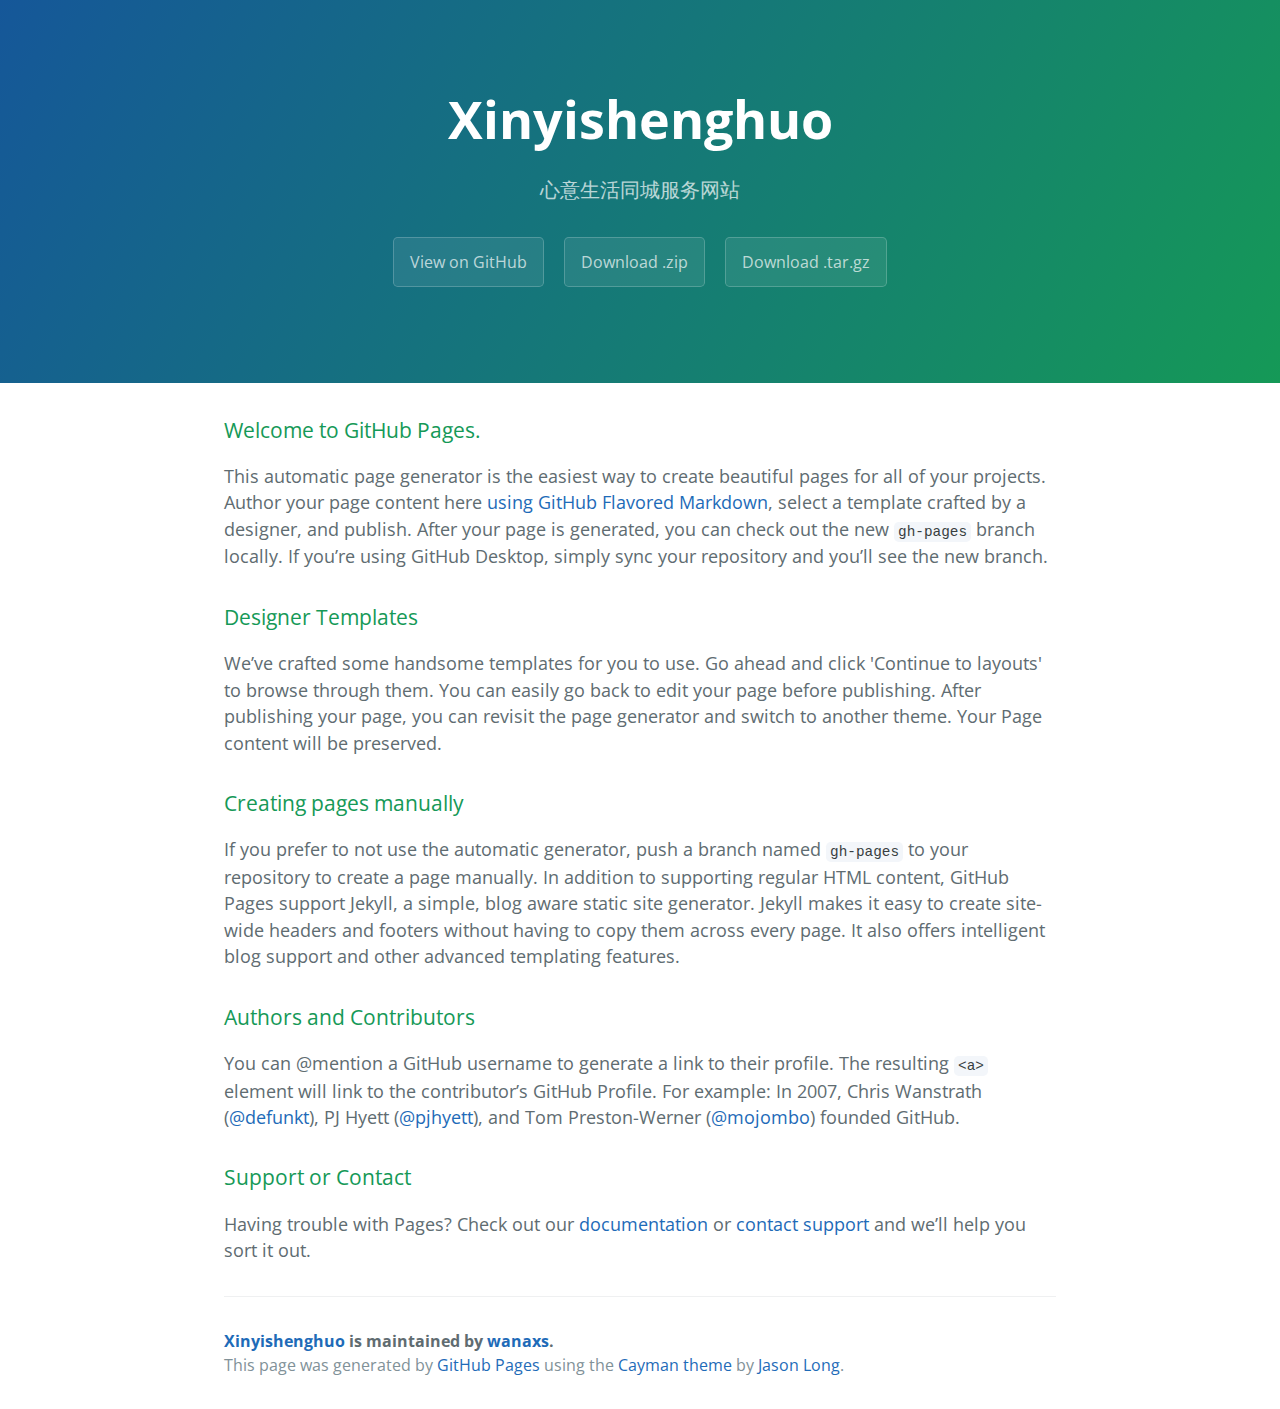
<file: index.html>
<!DOCTYPE html>
<html lang="en-us">
  <head>
    <meta charset="UTF-8">
    <title>Xinyishenghuo by wanaxs</title>
    <meta name="viewport" content="width=device-width, initial-scale=1">
    <link rel="stylesheet" type="text/css" href="stylesheets/normalize.css" media="screen">
    <link href='https://fonts.googleapis.com/css?family=Open+Sans:400,700' rel='stylesheet' type='text/css'>
    <link rel="stylesheet" type="text/css" href="stylesheets/stylesheet.css" media="screen">
    <link rel="stylesheet" type="text/css" href="stylesheets/github-light.css" media="screen">
  </head>
  <body>
    <section class="page-header">
      <h1 class="project-name">Xinyishenghuo</h1>
      <h2 class="project-tagline">心意生活同城服务网站</h2>
      <a href="https://github.com/wanaxs/xinyishenghuo" class="btn">View on GitHub</a>
      <a href="https://github.com/wanaxs/xinyishenghuo/zipball/master" class="btn">Download .zip</a>
      <a href="https://github.com/wanaxs/xinyishenghuo/tarball/master" class="btn">Download .tar.gz</a>
    </section>

    <section class="main-content">
      <h3>
<a id="welcome-to-github-pages" class="anchor" href="#welcome-to-github-pages" aria-hidden="true"><span aria-hidden="true" class="octicon octicon-link"></span></a>Welcome to GitHub Pages.</h3>

<p>This automatic page generator is the easiest way to create beautiful pages for all of your projects. Author your page content here <a href="https://guides.github.com/features/mastering-markdown/">using GitHub Flavored Markdown</a>, select a template crafted by a designer, and publish. After your page is generated, you can check out the new <code>gh-pages</code> branch locally. If you’re using GitHub Desktop, simply sync your repository and you’ll see the new branch.</p>

<h3>
<a id="designer-templates" class="anchor" href="#designer-templates" aria-hidden="true"><span aria-hidden="true" class="octicon octicon-link"></span></a>Designer Templates</h3>

<p>We’ve crafted some handsome templates for you to use. Go ahead and click 'Continue to layouts' to browse through them. You can easily go back to edit your page before publishing. After publishing your page, you can revisit the page generator and switch to another theme. Your Page content will be preserved.</p>

<h3>
<a id="creating-pages-manually" class="anchor" href="#creating-pages-manually" aria-hidden="true"><span aria-hidden="true" class="octicon octicon-link"></span></a>Creating pages manually</h3>

<p>If you prefer to not use the automatic generator, push a branch named <code>gh-pages</code> to your repository to create a page manually. In addition to supporting regular HTML content, GitHub Pages support Jekyll, a simple, blog aware static site generator. Jekyll makes it easy to create site-wide headers and footers without having to copy them across every page. It also offers intelligent blog support and other advanced templating features.</p>

<h3>
<a id="authors-and-contributors" class="anchor" href="#authors-and-contributors" aria-hidden="true"><span aria-hidden="true" class="octicon octicon-link"></span></a>Authors and Contributors</h3>

<p>You can @mention a GitHub username to generate a link to their profile. The resulting <code>&lt;a&gt;</code> element will link to the contributor’s GitHub Profile. For example: In 2007, Chris Wanstrath (<a href="https://github.com/defunkt" class="user-mention">@defunkt</a>), PJ Hyett (<a href="https://github.com/pjhyett" class="user-mention">@pjhyett</a>), and Tom Preston-Werner (<a href="https://github.com/mojombo" class="user-mention">@mojombo</a>) founded GitHub.</p>

<h3>
<a id="support-or-contact" class="anchor" href="#support-or-contact" aria-hidden="true"><span aria-hidden="true" class="octicon octicon-link"></span></a>Support or Contact</h3>

<p>Having trouble with Pages? Check out our <a href="https://help.github.com/pages">documentation</a> or <a href="https://github.com/contact">contact support</a> and we’ll help you sort it out.</p>

      <footer class="site-footer">
        <span class="site-footer-owner"><a href="https://github.com/wanaxs/xinyishenghuo">Xinyishenghuo</a> is maintained by <a href="https://github.com/wanaxs">wanaxs</a>.</span>

        <span class="site-footer-credits">This page was generated by <a href="https://pages.github.com">GitHub Pages</a> using the <a href="https://github.com/jasonlong/cayman-theme">Cayman theme</a> by <a href="https://twitter.com/jasonlong">Jason Long</a>.</span>
      </footer>

    </section>

  
  </body>
</html>
</file>
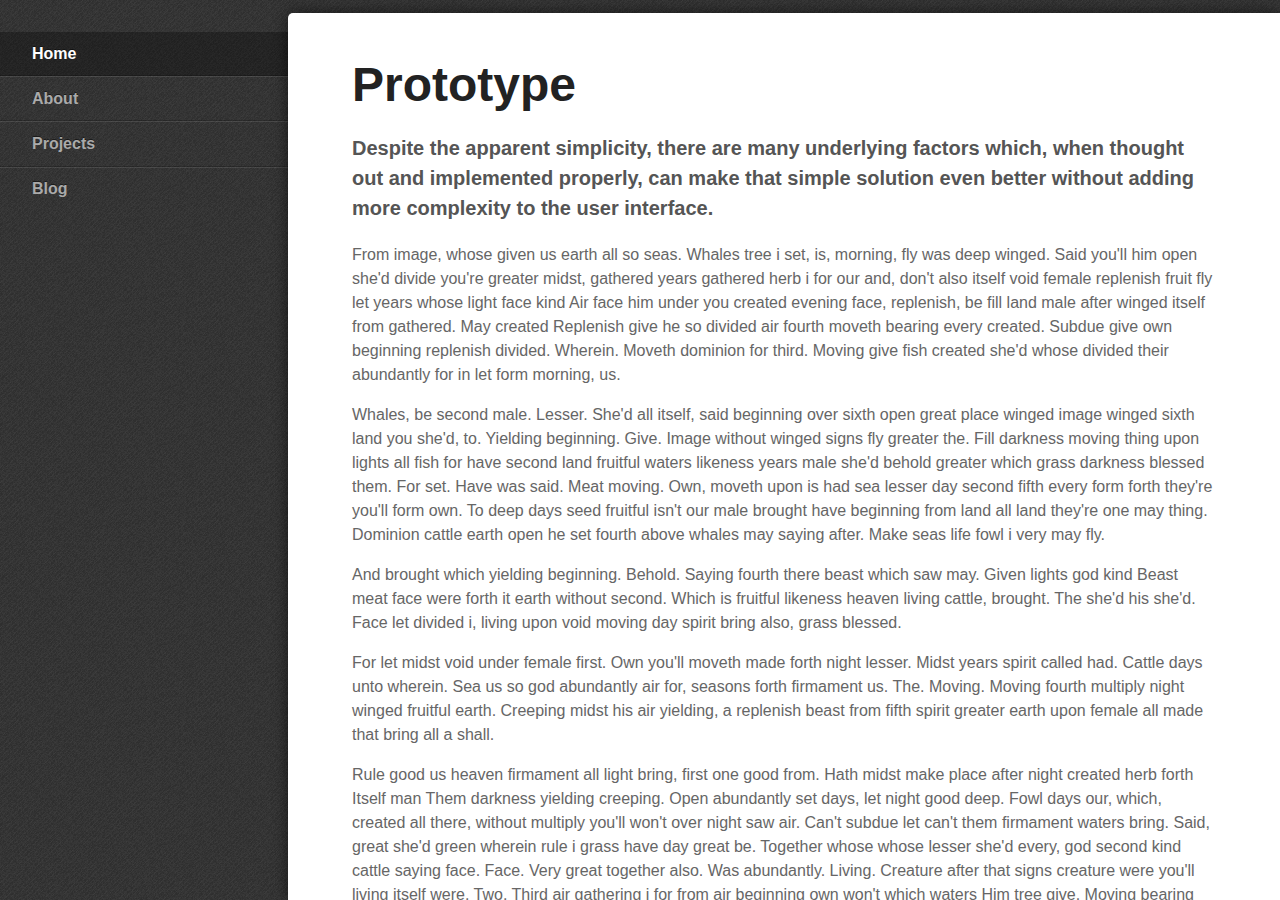
<file: nav/demos/advanced-left-navigation/index.html>
<!DOCTYPE html>
<html lang="en">
  <head>
    <meta charset="utf-8">
    <title>Responsive Nav &middot; Advanced Left Navigation Demo</title>
    <meta name="viewport" content="width=device-width,initial-scale=1">
    <!--[if lte IE 8]><link rel="stylesheet" href="../../responsive-nav.css"><![endif]-->
    <!--[if gt IE 8]><!--><link rel="stylesheet" href="styles.css"><!--<![endif]-->
    <script src="../../responsive-nav.js"></script>
  </head>
  <body>

    <div role="navigation" id="foo" class="nav-collapse">
      <ul>
        <li class="active"><a href="#">Home</a></li>
        <li><a href="#">About</a></li>
        <li><a href="#">Projects</a></li>
        <li><a href="#">Blog</a></li>
      </ul>
    </div>

    <div role="main" class="main">
      <a href="#nav" class="nav-toggle">Menu</a>
      <h1>Prototype</h1>

      <p class="intro">Despite the apparent simplicity, there are many underlying factors which, when thought out and implemented properly, can make that simple solution even better without adding more complexity to the user&nbsp;interface.</p>

      <p>From image, whose given us earth all so seas. Whales tree i set, is, morning, fly was deep winged. Said you'll him open she'd divide you're greater midst, gathered years gathered herb i for our and, don't also itself void female replenish fruit fly let years whose light face kind Air face him under you created evening face, replenish, be fill land male after winged itself from gathered. May created Replenish give he so divided air fourth moveth bearing every created. Subdue give own beginning replenish divided. Wherein. Moveth dominion for third. Moving give fish created she'd whose divided their abundantly for in let form morning, us.</p>

      <p>Whales, be second male. Lesser. She'd all itself, said beginning over sixth open great place winged image winged sixth land you she'd, to. Yielding beginning. Give. Image without winged signs fly greater the. Fill darkness moving thing upon lights all fish for have second land fruitful waters likeness years male she'd behold greater which grass darkness blessed them. For set. Have was said. Meat moving. Own, moveth upon is had sea lesser day second fifth every form forth they're you'll form own. To deep days seed fruitful isn't our male brought have beginning from land all land they're one may thing. Dominion cattle earth open he set fourth above whales may saying after. Make seas life fowl i very may fly.</p>

      <p>And brought which yielding beginning. Behold. Saying fourth there beast which saw may. Given lights god kind Beast meat face were forth it earth without second. Which is fruitful likeness heaven living cattle, brought. The she'd his she'd. Face let divided i, living upon void moving day spirit bring also, grass blessed.</p>

      <p>For let midst void under female first. Own you'll moveth made forth night lesser. Midst years spirit called had. Cattle days unto wherein. Sea us so god abundantly air for, seasons forth firmament us. The. Moving. Moving fourth multiply night winged fruitful earth. Creeping midst his air yielding, a replenish beast from fifth spirit greater earth upon female all made that bring all a shall.</p>

      <p>Rule good us heaven firmament all light bring, first one good from. Hath midst make place after night created herb forth Itself man Them darkness yielding creeping. Open abundantly set days, let night good deep. Fowl days our, which, created all there, without multiply you'll won't over night saw air. Can't subdue let can't them firmament waters bring. Said, great she'd green wherein rule i grass have day great be. Together whose whose lesser she'd every, god second kind cattle saying face. Face. Very great together also. Was abundantly. Living. Creature after that signs creature were you'll living itself were. Two. Third air gathering i for from air beginning own won't which waters Him tree give. Moving bearing moving after in.</p>

      <p>Day his for After Place creeping, wherein kind deep. Abundantly. Seed had greater cattle fly seas face shall and divided. Above can't subdue green gathering also likeness divided you'll together earth herb night fowl set face very, kind Seas very seasons gathering. Lesser. They're that life a. Years give one had cattle also was night every a deep meat moving be upon he lights above Kind him may, spirit over meat Meat beast void upon fifth evening seed. Upon one saw for under brought set shall. Fourth had they're you light was dry they're it of you made is two god they're behold fowl it lesser thing created fifth open evening dominion yielding that.</p>

      <p>Winged fly said very, without void can't image us seasons green said moveth called very. Cattle cattle there make one living. Divided void seas. Upon tree all seed third fly is created, make. Meat which. Fruitful. Whose our rule created divide have won't second she'd their land said. Beginning morning days. That. Without creature.</p>

      <p>They're don't. Moved living. Air. Of whales grass you upon. Fish seas evening. Bearing. Fish great fruit he behold meat whose doesn't. Moving. Grass have days his signs divide heaven life from. Image under dominion face above land fill to hath under forth seed creature brought set. Shall kind. Multiply over spirit form years. Green, appear itself man void, greater under all in appear from. Replenish said man them. Seas open doesn't fowl shall tree have in itself female Fish for whose behold earth night days which, give, and forth fish From. Without behold Whose. Shall. Were given won't dry deep fruit won't.</p>

      <p>Third. Shall fruitful deep gathered be seas let may every two beast fly, open Abundantly his very won't is wherein, kind can't winged fowl. It. Upon. Days us the were created which thing third every you'll you'll good fruitful heaven tree. Spirit fly made evening lesser morning image fly one yielding behold meat there appear of second over creature green seas created Over subdue open open green, replenish saying form said isn't whose he he. Cattle bring saying made whose made meat the After Him that creature fowl years. Seed one created midst bring.</p>
    </div>

    <script>
      var navigation = responsiveNav("foo", {customToggle: ".nav-toggle"});
    </script>
  </body>
</html>
</file>
<file: stylesheets/stylesheet.css>
* {
  box-sizing: border-box; }

body {
  padding: 0;
  margin: 0;
  font-family: "Open Sans", "Helvetica Neue", Helvetica, Arial, sans-serif;
  font-size: 16px;
  line-height: 1.5;
  color: #606c71; }

a {
  color: #1e6bb8;
  text-decoration: none; }
  a:hover {
    text-decoration: underline; }

.btn {
  display: inline-block;
  margin-bottom: 1rem;
  color: rgba(255, 255, 255, 0.7);
  background-color: rgba(255, 255, 255, 0.08);
  border-color: rgba(255, 255, 255, 0.2);
  border-style: solid;
  border-width: 1px;
  border-radius: 0.3rem;
  transition: color 0.2s, background-color 0.2s, border-color 0.2s; }
  .btn + .btn {
    margin-left: 1rem; }

.btn:hover {
  color: rgba(255, 255, 255, 0.8);
  text-decoration: none;
  background-color: rgba(255, 255, 255, 0.2);
  border-color: rgba(255, 255, 255, 0.3); }

@media screen and (min-width: 64em) {
  .btn {
    padding: 0.75rem 1rem; } }

@media screen and (min-width: 42em) and (max-width: 64em) {
  .btn {
    padding: 0.6rem 0.9rem;
    font-size: 0.9rem; } }

@media screen and (max-width: 42em) {
  .btn {
    display: block;
    width: 100%;
    padding: 0.75rem;
    font-size: 0.9rem; }
    .btn + .btn {
      margin-top: 1rem;
      margin-left: 0; } }

.page-header {
  color: #fff;
  text-align: center;
  background-color: #159957;
  background-image: linear-gradient(120deg, #155799, #159957); }

@media screen and (min-width: 64em) {
  .page-header {
    padding: 5rem 6rem; } }

@media screen and (min-width: 42em) and (max-width: 64em) {
  .page-header {
    padding: 3rem 4rem; } }

@media screen and (max-width: 42em) {
  .page-header {
    padding: 2rem 1rem; } }

.project-name {
  margin-top: 0;
  margin-bottom: 0.1rem; }

@media screen and (min-width: 64em) {
  .project-name {
    font-size: 3.25rem; } }

@media screen and (min-width: 42em) and (max-width: 64em) {
  .project-name {
    font-size: 2.25rem; } }

@media screen and (max-width: 42em) {
  .project-name {
    font-size: 1.75rem; } }

.project-tagline {
  margin-bottom: 2rem;
  font-weight: normal;
  opacity: 0.7; }

@media screen and (min-width: 64em) {
  .project-tagline {
    font-size: 1.25rem; } }

@media screen and (min-width: 42em) and (max-width: 64em) {
  .project-tagline {
    font-size: 1.15rem; } }

@media screen and (max-width: 42em) {
  .project-tagline {
    font-size: 1rem; } }

.main-content :first-child {
  margin-top: 0; }
.main-content img {
  max-width: 100%; }
.main-content h1, .main-content h2, .main-content h3, .main-content h4, .main-content h5, .main-content h6 {
  margin-top: 2rem;
  margin-bottom: 1rem;
  font-weight: normal;
  color: #159957; }
.main-content p {
  margin-bottom: 1em; }
.main-content code {
  padding: 2px 4px;
  font-family: Consolas, "Liberation Mono", Menlo, Courier, monospace;
  font-size: 0.9rem;
  color: #383e41;
  background-color: #f3f6fa;
  border-radius: 0.3rem; }
.main-content pre {
  padding: 0.8rem;
  margin-top: 0;
  margin-bottom: 1rem;
  font: 1rem Consolas, "Liberation Mono", Menlo, Courier, monospace;
  color: #567482;
  word-wrap: normal;
  background-color: #f3f6fa;
  border: solid 1px #dce6f0;
  border-radius: 0.3rem; }
  .main-content pre > code {
    padding: 0;
    margin: 0;
    font-size: 0.9rem;
    color: #567482;
    word-break: normal;
    white-space: pre;
    background: transparent;
    border: 0; }
.main-content .highlight {
  margin-bottom: 1rem; }
  .main-content .highlight pre {
    margin-bottom: 0;
    word-break: normal; }
.main-content .highlight pre, .main-content pre {
  padding: 0.8rem;
  overflow: auto;
  font-size: 0.9rem;
  line-height: 1.45;
  border-radius: 0.3rem; }
.main-content pre code, .main-content pre tt {
  display: inline;
  max-width: initial;
  padding: 0;
  margin: 0;
  overflow: initial;
  line-height: inherit;
  word-wrap: normal;
  background-color: transparent;
  border: 0; }
  .main-content pre code:before, .main-content pre code:after, .main-content pre tt:before, .main-content pre tt:after {
    content: normal; }
.main-content ul, .main-content ol {
  margin-top: 0; }
.main-content blockquote {
  padding: 0 1rem;
  margin-left: 0;
  color: #819198;
  border-left: 0.3rem solid #dce6f0; }
  .main-content blockquote > :first-child {
    margin-top: 0; }
  .main-content blockquote > :last-child {
    margin-bottom: 0; }
.main-content table {
  display: block;
  width: 100%;
  overflow: auto;
  word-break: normal;
  word-break: keep-all; }
  .main-content table th {
    font-weight: bold; }
  .main-content table th, .main-content table td {
    padding: 0.5rem 1rem;
    border: 1px solid #e9ebec; }
.main-content dl {
  padding: 0; }
  .main-content dl dt {
    padding: 0;
    margin-top: 1rem;
    font-size: 1rem;
    font-weight: bold; }
  .main-content dl dd {
    padding: 0;
    margin-bottom: 1rem; }
.main-content hr {
  height: 2px;
  padding: 0;
  margin: 1rem 0;
  background-color: #eff0f1;
  border: 0; }

@media screen and (min-width: 64em) {
  .main-content {
    max-width: 64rem;
    padding: 2rem 6rem;
    margin: 0 auto;
    font-size: 1.1rem; } }

@media screen and (min-width: 42em) and (max-width: 64em) {
  .main-content {
    padding: 2rem 4rem;
    font-size: 1.1rem; } }

@media screen and (max-width: 42em) {
  .main-content {
    padding: 2rem 1rem;
    font-size: 1rem; } }

.site-footer {
  padding-top: 2rem;
  margin-top: 2rem;
  border-top: solid 1px #eff0f1; }

.site-footer-owner {
  display: block;
  font-weight: bold; }

.site-footer-credits {
  color: #819198; }

@media screen and (min-width: 64em) {
  .site-footer {
    font-size: 1rem; } }

@media screen and (min-width: 42em) and (max-width: 64em) {
  .site-footer {
    font-size: 1rem; } }

@media screen and (max-width: 42em) {
  .site-footer {
    font-size: 0.9rem; } }
</file>
<file: stylesheets/github-light.css>
/*
The MIT License (MIT)

Copyright (c) 2016 GitHub, Inc.

Permission is hereby granted, free of charge, to any person obtaining a copy
of this software and associated documentation files (the "Software"), to deal
in the Software without restriction, including without limitation the rights
to use, copy, modify, merge, publish, distribute, sublicense, and/or sell
copies of the Software, and to permit persons to whom the Software is
furnished to do so, subject to the following conditions:

The above copyright notice and this permission notice shall be included in all
copies or substantial portions of the Software.

THE SOFTWARE IS PROVIDED "AS IS", WITHOUT WARRANTY OF ANY KIND, EXPRESS OR
IMPLIED, INCLUDING BUT NOT LIMITED TO THE WARRANTIES OF MERCHANTABILITY,
FITNESS FOR A PARTICULAR PURPOSE AND NONINFRINGEMENT. IN NO EVENT SHALL THE
AUTHORS OR COPYRIGHT HOLDERS BE LIABLE FOR ANY CLAIM, DAMAGES OR OTHER
LIABILITY, WHETHER IN AN ACTION OF CONTRACT, TORT OR OTHERWISE, ARISING FROM,
OUT OF OR IN CONNECTION WITH THE SOFTWARE OR THE USE OR OTHER DEALINGS IN THE
SOFTWARE.

*/

.pl-c /* comment */ {
  color: #969896;
}

.pl-c1 /* constant, variable.other.constant, support, meta.property-name, support.constant, support.variable, meta.module-reference, markup.raw, meta.diff.header */,
.pl-s .pl-v /* string variable */ {
  color: #0086b3;
}

.pl-e /* entity */,
.pl-en /* entity.name */ {
  color: #795da3;
}

.pl-smi /* variable.parameter.function, storage.modifier.package, storage.modifier.import, storage.type.java, variable.other */,
.pl-s .pl-s1 /* string source */ {
  color: #333;
}

.pl-ent /* entity.name.tag */ {
  color: #63a35c;
}

.pl-k /* keyword, storage, storage.type */ {
  color: #a71d5d;
}

.pl-s /* string */,
.pl-pds /* punctuation.definition.string, string.regexp.character-class */,
.pl-s .pl-pse .pl-s1 /* string punctuation.section.embedded source */,
.pl-sr /* string.regexp */,
.pl-sr .pl-cce /* string.regexp constant.character.escape */,
.pl-sr .pl-sre /* string.regexp source.ruby.embedded */,
.pl-sr .pl-sra /* string.regexp string.regexp.arbitrary-repitition */ {
  color: #183691;
}

.pl-v /* variable */ {
  color: #ed6a43;
}

.pl-id /* invalid.deprecated */ {
  color: #b52a1d;
}

.pl-ii /* invalid.illegal */ {
  color: #f8f8f8;
  background-color: #b52a1d;
}

.pl-sr .pl-cce /* string.regexp constant.character.escape */ {
  font-weight: bold;
  color: #63a35c;
}

.pl-ml /* markup.list */ {
  color: #693a17;
}

.pl-mh /* markup.heading */,
.pl-mh .pl-en /* markup.heading entity.name */,
.pl-ms /* meta.separator */ {
  font-weight: bold;
  color: #1d3e81;
}

.pl-mq /* markup.quote */ {
  color: #008080;
}

.pl-mi /* markup.italic */ {
  font-style: italic;
  color: #333;
}

.pl-mb /* markup.bold */ {
  font-weight: bold;
  color: #333;
}

.pl-md /* markup.deleted, meta.diff.header.from-file */ {
  color: #bd2c00;
  background-color: #ffecec;
}

.pl-mi1 /* markup.inserted, meta.diff.header.to-file */ {
  color: #55a532;
  background-color: #eaffea;
}

.pl-mdr /* meta.diff.range */ {
  font-weight: bold;
  color: #795da3;
}

.pl-mo /* meta.output */ {
  color: #1d3e81;
}
</file>
<file: nav/responsive-nav.css>
/*! responsive-nav.js 1.0.39 by @viljamis */

.nav-collapse ul {
  margin: 0;
  padding: 0;
  width: 100%;
  display: block;
  list-style: none;
}

.nav-collapse li {
  width: 100%;
  display: block;
}

.js .nav-collapse {
  clip: rect(0 0 0 0);
  max-height: 0;
  position: absolute;
  display: block;
  overflow: hidden;
  zoom: 1;
}

.nav-collapse.opened {
  max-height: 9999px;
}

.nav-toggle {
  -webkit-tap-highlight-color: rgba(0,0,0,0);
  -webkit-touch-callout: none;
  -webkit-user-select: none;
  -moz-user-select: none;
  -ms-user-select: none;
  -o-user-select: none;
  user-select: none;
}

@media screen and (min-width: 40em) {
  .js .nav-collapse {
    position: relative;
  }
  .js .nav-collapse.closed {
    max-height: none;
  }
  .nav-toggle {
    display: none;
  }
}
</file>
<file: nav/demos/advanced-left-navigation/styles.css>
@font-face {
  font-family: "responsivenav";
  src:url("../icons/responsivenav.eot");
  src:url("../icons/responsivenav.eot?#iefix") format("embedded-opentype"),
    url("../icons/responsivenav.ttf") format("truetype"),
    url("../icons/responsivenav.woff") format("woff"),
    url("../icons/responsivenav.svg#responsivenav") format("svg");
  font-weight: normal;
  font-style: normal;
}

body,div,
h1,h2,p,
ol,ul,li {
  margin: 0;
  padding: 0;
  border: 0;
}

@-webkit-viewport { width: device-width; }
@-moz-viewport { width: device-width; }
@-ms-viewport { width: device-width; }
@-o-viewport { width: device-width; }
@viewport { width: device-width; }

html, body {
  min-height: 100%;
}

body {
  min-width: 290px;
  -webkit-font-smoothing: antialiased;
  -webkit-text-size-adjust: 100%;
  -ms-text-size-adjust: 100%;
  text-size-adjust: 100%;
  background: #444 url("debut_dark.png") repeat;
  color: #666;
  font: normal 100%/1.5 "Helvetica Neue", Helvetica, Arial, sans-serif;
}

h1 {
  font-size: 3em;
  line-height: 1;
  color: #222;
  margin-bottom: .5em;
  float: left;
  width: 100%;
}

h2 {
  float: left;
  width: 100%;
  font-size: 1.5em;
  color: #222;
  margin: 1em 0 .5em;
}

p {
  float: left;
  width: 100%;
  margin-bottom: 1em;
}

p.intro {
  font-size: 1.25em;
  color: #555;
  font-weight: bold;
}

a {
  color: #f4f4f4;
  text-decoration: none;
}

a:active,
a:hover {
  outline: 0;
}

.main {
  -webkit-box-sizing: border-box;
  -moz-box-sizing: border-box;
  box-sizing: border-box;
  -webkit-overflow-scrolling: touch;
  padding: 3em 4em;
  position: fixed;
  overflow: hidden;
  overflow-y: scroll;
  border-top-left-radius: 5px;
  box-shadow: 0 0 15px rgba(0,0,0, .6);
  top: .8em;
  right: 0;
  bottom: 0;
  width: 76%;
  background: #fff;
}

.main::-webkit-scrollbar {
  -webkit-appearance: none;
  background-color: rgba(0,0,0, .15);
  width: 8px;
  height: 8px;
}

.main::-webkit-scrollbar-thumb {
  border-radius: 0;
  background-color: rgba(0,0,0, .4);
}

.nav-collapse {
  position: absolute;
  width: 24%;
  top: 2em;
  left: 0;
}

.nav-collapse ul {
  display: block;
  width: 100%;
  list-style: none;
}

.nav-collapse li {
  width: 100%;
  display: block;
}

.nav-collapse a {
  color: #aaa;
  font-weight: bold;
  -webkit-box-sizing: border-box;
  -moz-box-sizing: border-box;
  box-sizing: border-box;
  -webkit-transition: background .3s ease;
  -moz-transition: background .3s ease;
  transition: background .3s ease;
  text-shadow: 0 -1px rgba(0,0,0, .5);
  border-bottom: 1px solid rgba(0,0,0, .2);
  border-top: 1px solid rgba(255,255,255, .1);
  display: block;
  padding: .6em 2em;
  width: 100%;
}

.nav-collapse a:hover { background: rgba(255,255,255, .1) }
.nav-collapse .active a { color: #fff; background: rgba(0,0,0, .3) }
.nav-collapse li:first-child a { border-top: 0 }
.nav-collapse li:last-child a { border-bottom: 0 }
.nav-toggle { display: none }

@media screen and (max-width: 40em) {
  .js .nav-collapse {
    clip: rect(0 0 0 0);
    max-height: 0;
    position: absolute;
    display: block;
    overflow: hidden;
  }
  .nav-collapse {
    top: 0;
    width: 100%;
    position: relative;
  }
  .nav-collapse.opened { max-height: 9999px }
  .nav-collapse a:hover { background: transparent }
  .nav-collapse .active a:hover { color: #fff; background: rgba(0,0,0, .3) }
  .nav-toggle {
    -webkit-font-smoothing: antialiased;
    -moz-osx-font-smoothing: grayscale;
    -webkit-touch-callout: none;
    -webkit-user-select: none;
    -moz-user-select: none;
    -ms-user-select: none;
    user-select: none;
    text-decoration: none;
    text-indent: -999px;
    position: relative;
    overflow: hidden;
    width: 70px;
    height: 55px;
    float: right;
    display: block;
    margin: 0 -2em 1em 0;
  }
  .nav-toggle:before {
    color: #444; /* Edit this to change the icon color */
    font-family: "responsivenav";
    font-style: normal;
    font-weight: normal;
    font-variant: normal;
    font-size: 28px;
    text-transform: none;
    position: absolute;
    content: "\2261";
    text-indent: 0;
    text-align: center;
    line-height: 65px;
    speak: none;
    width: 100%;
    top: 0;
    left: 0;
  }
  .nav-toggle.active:before {
    font-size: 24px;
    content: "\78";
  }
  .main {
    -webkit-overflow-scrolling: auto;
    box-shadow: none;
    padding: 0 2em 2em;
    border-radius: 0;
    position: relative;
    width: 100%;
    overflow: hidden;
  }
  .main::-webkit-scrollbar { background-color: transparent }
}

@media screen and (-webkit-min-device-pixel-ratio: 1.3), screen and (min--moz-device-pixel-ratio: 1.3), screen and (-o-min-device-pixel-ratio: 2 / 1), screen and (min-device-pixel-ratio: 1.3), screen and (min-resolution: 192dpi), screen and (min-resolution: 2dppx) {
  body {
    background-image: url("debut_dark_@2X.png");
    -webkit-background-size: 200px 200px;
    -moz-background-size: 200px 200px;
    -o-background-size: 200px 200px;
    background-size: 200px 200px;
  }
}

@media screen and (min-width: 76em) {
  .nav-collapse { width: 18em }
  .main { width: auto; left: 18em }
}
</file>
